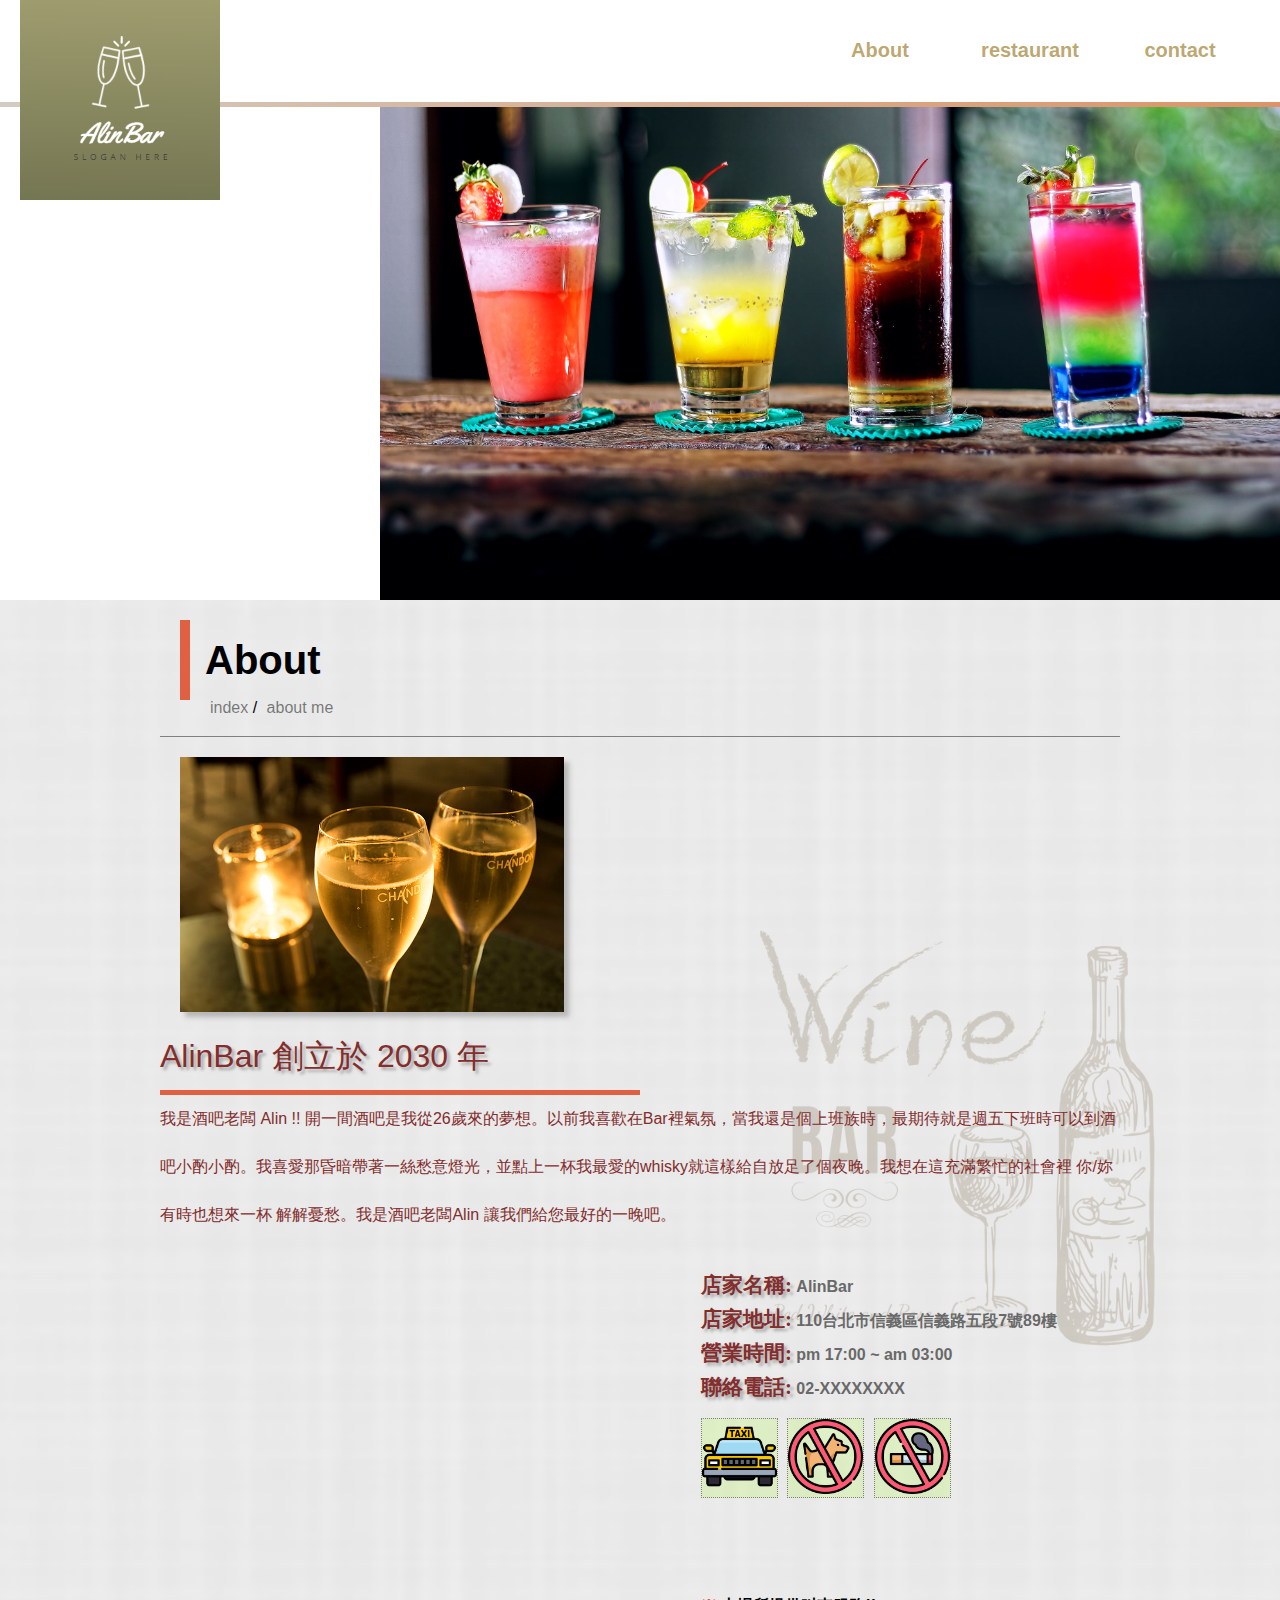
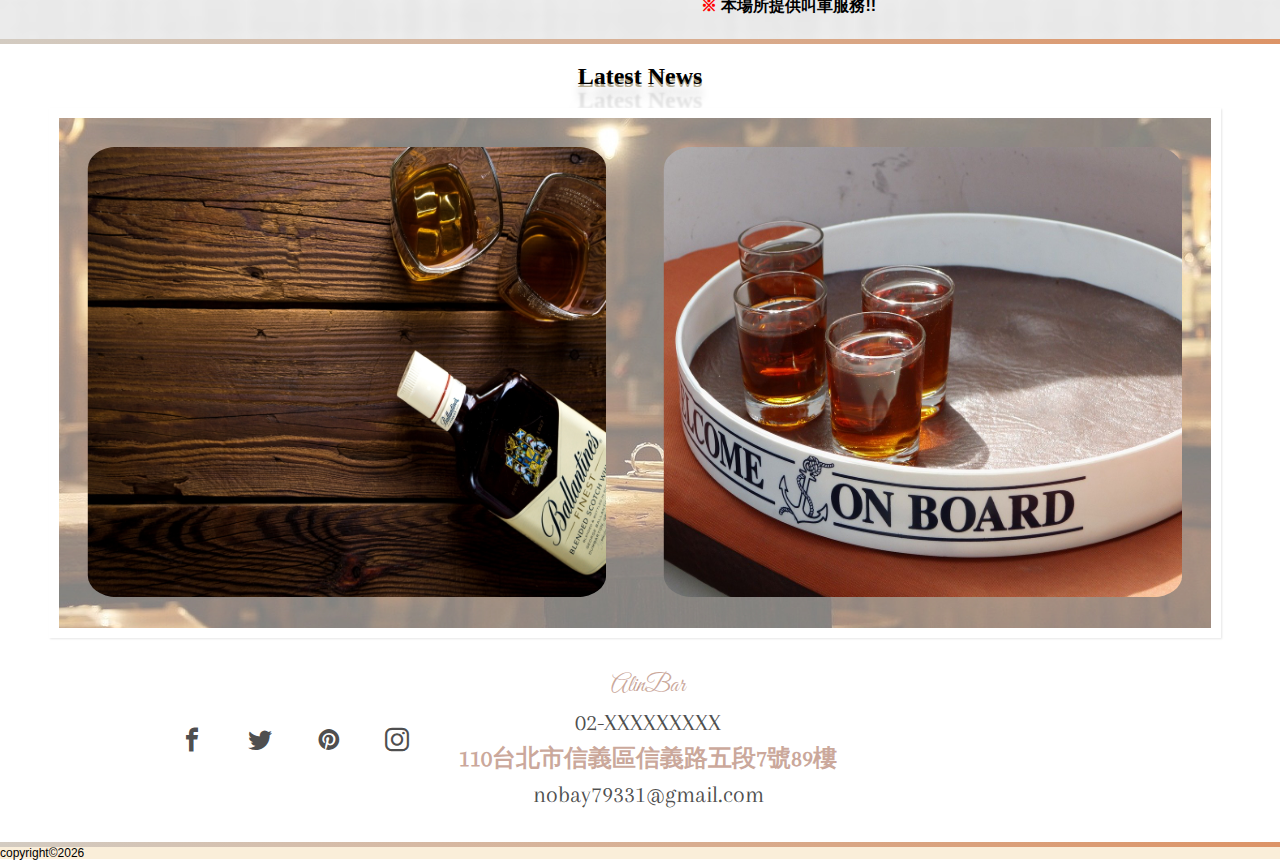
<file: alinbar.html>
<!DOCTYPE html>
<html lang="en">

<head>
    <meta charset="UTF-8">
    <meta name="viewport" content="width=device-width, initial-scale=1.0,shrink-to-fit=no">
    <meta http-equiv="X-UA-Compatible" content="ie=edge">
    <title>AlinBar</title>
    <link rel="stylesheet" href="/css/alinbar.css">
    <link rel="stylesheet" href="/css/reset.css">
    <link rel="stylesheet" href="/css/icon_style.css">
    <link rel="stylesheet" href="/css/slider.css">
    <link rel="stylesheet" href="/css/view.css">
    <link href="https://fonts.googleapis.com/css?family=Arapey|Dancing+Script|Great+Vibes&display=swap" rel="stylesheet">
</head>

<body>

    <div id="header" class="headerClass">
        <div class="nav">
            <div class="logo">
                <a href="#"><img src="/img/logo.png" alt="logo"></a>
            </div>
            <!--logo-->
            <ul class="menu">
                <li><a href="alinbar.html">About</a></li>
                <li><a href="restaurant.html">restaurant</a></li>
                <li><a href="">contact</a></li>
            </ul>

        </div>
        <!--nav-->
    </div>
    <!--header-->

    <div id="main">

        <div id="slider2">
            <div>
                <img src="/slider2_img/alcoholic-beverages-bar-beverage-cocktail-605408.jpg" width="900px" height="300px" alt="">
            </div>
            <div>
                <img src="/slider2_img/assorted-labeled-bottle-on-brown-shelf-2198400.jpg" width="900px" height="300px" alt="">
            </div>
            <div>
                <img src="/slider2_img/clear-glass-bottle-2345106.jpg" width="900px" height="300px" alt="">
            </div>
            <div>
                <img src="/slider2_img/alcohol-bar-bartender-beer-340996.jpg" width="500px" height="300px" alt="">
            </div>
        </div>



        <div id="it_bg">
            <div class="container">
                <div class="row">
                    <div class="row_tit">
                        <h2>About</h2>

                        <ul>
                            <li> <a href="">index </a>/</li>
                            <li> <a href="#">about me</a></li>
                        </ul>
                    </div>

                    <div class="intro_img">
                        <img src="/img/friends.jpg" alt="">
                    </div>



                    <div class="intro_rt ">
                        <h2>AlinBar 創立於 2030 年
                            <div class="intro_border"></div>
                        </h2>
                        <p>我是酒吧老闆 Alin !! 開一間酒吧是我從26歲來的夢想。以前我喜歡在Bar裡氣氛，當我還是個上班族時，最期待就是週五下班時可以到酒吧小酌小酌。我喜愛那昏暗帶著一絲愁意燈光，並點上一杯我最愛的whisky就這樣給自放足了個夜晚。我想在這充滿繁忙的社會裡 你/妳 有時也想來一杯 解解憂愁。我是酒吧老闆Alin 讓我們給您最好的一晚吧。
                        </p>
                    </div>


                    <div class="intr_map clearfix">
                        <iframe src="https://www.google.com/maps/embed?pb=!1m18!1m12!1m3!1d28920.094025812898!2d121.54737363955076!3d25.03367519999999!2m3!1f0!2f0!3f0!3m2!1i1024!2i768!4f13.1!3m3!1m2!1s0x3442abb6e9d93249%3A0xd508f7b3aa02d931!2z5Y-w5YyXMTAx6KeA5pmv5Y-w!5e0!3m2!1szh-TW!2stw!4v1579835348382!5m2!1szh-TW!2stw"
                            frameborder="0" style="border:0;" allowfullscreen=""></iframe>

                        <div id="map_intr">
                            <dl>
                                <dt>店家名稱:</dt>
                                <dd>AlinBar</dd><br>
                                <dt>店家地址:</dt>
                                <dd>110台北市信義區信義路五段7號89樓</dd><br>
                                <dt>營業時間:</dt>
                                <dd>pm 17:00 ~ am 03:00</dd><br>
                                <dt>聯絡電話:</dt>
                                <dd>02-XXXXXXXX</dd><br>
                            </dl>

                            <ul>
                                <li> <img src="/img/taxi.png" alt="taxi服務">
                                </li>
                                <li><img src="/img/no-pets.png" alt=""></li>
                                <li><img src="/img/no-smoking.png" alt=""></li>
                                <p> <span>※</span> 本場所提供叫車服務!!
                                </p>
                            </ul>
                        </div>
                        <!--map_intr-->
                    </div>
                    <!--intr_map-->
                </div>
                <!--row-->
            </div>
            <!--container-->
        </div>
        <!--it_bg-->

        <div class="view_new">
            <h1>Latest News</h1>
        </div>

        <div class="view view-first">

            <img class="view_img1" src="/img/view_new1.jpg" alt="first" />
            <img class="view_img2" src="/img/view_new.jpg" alt="two">


            <div class="mask">
                <h2>週五 紳士之夜</h2>
                <p>Your Text</p>
                <a href="#" class="info">Read More</a>
            </div>

        </div>



        <div class="footer clearfix">

            <div class="container">
                <div class="sns">
                    <ul>
                        <li>
                            <a href="#" class="icon-facebook" title=""></a>
                        </li>
                        <li>
                            <a href="#" class="icon-twitter" title=""></a>
                        </li>
                        <li>
                            <a href="#" class="icon-pinterest"></a>
                        </li>
                        <li>
                            <a href="#" class="icon-instagram"></a>
                        </li>
                    </ul>
                </div>

                <div class="ft_intr">
                    <h2>AlinBar</h2>
                    <a href="tel:02-XXXXXXXXX">02-XXXXXXXXX</a>
                    <address>110台北市信義區信義路五段7號89樓</address>
                    <a href="mailto:nobay79331@gmali.com">nobay79331@gmail.com</a>
                </div>
            </div>
        </div>
    </div>
    <!--main-->


    <div id="copyright"></div>
    <!-- <script src="js/jquery-1.11.0.js"></script> -->
    <script src="https://ajax.googleapis.com/ajax/libs/jquery/3.4.1/jquery.min.js"></script>
    <script src="/slidertest.js"></script>
    <script src="alinbar.js"></script>
</body>

</html>
</file>
<file: css/alinbar.css>
@import url('https://fonts.googleapis.com/css?family=Noto+Sans+TC&display=swap');
.headerClass {
    position: fixed;
    width: 100%;
    background-color: rgb(255, 255, 255);
    border: 1px solid transparent;
    border-width: 0 0 5px 0;
    border-image: linear-gradient(to right, rgba(141, 122, 97, 0.39) 0%, rgba(206, 102, 38, 0.705) 100%);
    border-image-slice: 7 12 14 5;
    z-index: 2;
}

.logo {
    left: 20px;
    position: fixed;
}

.logo img {
    width: 200px;
    height: 200px;
}

@media screen and(max-width:860px) {
    .logo img {
        max-width: 50%;
        max-height: 50%;
    }
}

.menu {
    float: right;
    line-height: 100px;
    display: table;
}

.menu li {
    display: inline-block;
    /* font-family: Georgia, 'Times New Roman', Times, serif; */
    font-weight: bold;
    font-size: 20px;
    width: 100px;
    text-align: center;
    padding-right: 50px;
}

.menu li a {
    -webkit-transition: all 0.5s;
    -moz-transition: all 0.5s;
    -o-transition: all 0.5s;
    transition: all 0.5s;
    color: #926d109c;
    display: block;
}

.menu li a:hover {
    color: #2e2306a9;
}

.restbg {
    position: relative;
    background: url(/img/onebg.jpg)center center no-repeat;
    background-size: cover;
    height: 500px;
}

.logofull {
    content: "";
    position: absolute;
    width: 100%;
    height: 100%;
    background: rgba(255, 255, 255, 0.2);
    /* z-index: 1; */
    text-align: center;
}

.logofull img {
    position: relative;
    top: 20%;
}

.onetitle {
    padding: 20px;
}

.onetitle h2 {
    text-align: left;
    font-size: 36px;
    font-weight: bold;
    color: rgba(255, 255, 255, 0.466);
}

.onetitle img {
    margin: 0;
    vertical-align: middle;
}

#it_bg {
    background: url(/img/fabric_plaid.png)center;
    background-size: cover;
    position: relative;
    z-index: 1;
}

#it_bg:before {
    content: "";
    display: block;
    background: url(/img/intro_op_bg.png)center center no-repeat;
    background-size: contain;
    position: absolute;
    width: 500px;
    height: 500px;
    z-index: -1;
    opacity: .2;
    left: 55.6%;
    top: 29.3%;
}

.container {
    max-width: 960px;
    margin: 0px auto;
}

@media screen and (max-width:860px) {
    .container {
        max-width: 640px;
    }
}

.row {
    margin: 0 auto;
    width: 100%;
}

.row_tit {
    padding: 20px;
    border-bottom: 1px solid gray;
}

.row_tit h2 {
    font-size: 40px;
    font-weight: bold;
    line-height: 2em;
    padding: 0px 0px 0px 15px;
    border-left: rgb(224, 97, 65) 10px solid;
}

.row_tit ul {
    margin-left: 30px;
    display: inline-block;
}

.row_tit li {
    display: inline-block;
    margin-right: 5px;
}

.row_tit a {
    color: rgba(0, 0, 0, 0.5);
}

.row_tit a:hover {
    opacity: .5;
}

.intro_img {
    text-align: center;
    width: 100%;
    float: left;
}

.intro_img img {
    float: left;
    margin: 20px;
    width: 40%;
    box-shadow: 5px 5px 5px #6b6b6b67;
}

.intro_rt {
    margin-bottom: 30px;
    clear: both;
}

.intro_rt h2 {
    color: rgb(131, 45, 45);
    font-size: 2em;
    /* font-family: cursive; */
    line-height: 1.5;
    text-shadow: 3px 3px 3px rgb(104, 103, 102, .5);
}

.intro_border {
    width: 50%;
    height: 10px;
    border-bottom: 5px solid rgb(224, 97, 65);
}

.intro_rt p {
    /* font-family: cursive; */
    line-height: 3;
    font-size: 1em;
    color: rgb(131, 45, 45);
}


/*footer*/

.footer {
    clear: both;
    width: 100%;
    border: 5px solid transparent;
    border-width: 0px 0 5px 0;
    border-image: linear-gradient(to right, rgba(141, 122, 97, 0.39) 0%, rgba(206, 102, 38, 0.705) 100%);
    border-image-slice: 7 12 14 5;
    background-color: white;
}

.sns {
    display: table-cell;
    vertical-align: middle;
}

.sns li {
    display: inline-block;
}

.sns a {
    display: block;
    padding: 10px 20px;
    color: rgba(0, 0, 0, 0.7);
    font-size: 24px;
    text-decoration: none;
}

.sns a:hover {
    color: rgba(0, 0, 0, 0.7);
    transition-duration: .8s;
    opacity: 0.7;
}

.ft_intr {
    padding: 30px;
    font-family: 'Arapey', serif, cursive;
    display: table-cell;
    vertical-align: middle;
    text-align: center;
}

.ft_intr h2 {
    font-family: 'Great Vibes', cursive;
    line-height: 1.5em;
    font-size: 1.5em;
    color: rgba(151, 82, 56, 0.5);
}

.ft_intr>a {
    line-height: 1.5em;
    font-size: 1.5em;
    color: rgba(0, 0, 0, 0.7);
}

.ft_intr address {
    color: rgba(151, 82, 56, 0.5);
    line-height: 1.5em;
    font-size: 1.5em;
    font-weight: bold;
}

.clearfix:after {
    content: ".";
    display: block;
    height: 0;
    clear: both;
    visibility: hidden;
}

.clearfix {
    display: inline-block;
}


/* Hide from IE Mac */

.clearfix {
    display: block;
}


/* End hide from IE Mac */


/* end of clearfix */

#slider2 {
    margin: 0px auto;
    position: relative;
    width: 100%;
    height: 600px;
}

#slider2 div {
    position: absolute;
    top: 0px;
    right: 0px;
    bottom: 0px;
}

#slider2 img {
    width: 100%;
    height: 100%;
}


/*google map*/

.intr_map {
    padding-bottom: 20px;
    width: 100%;
}

.intr_map iframe {
    float: left;
    width: 50%;
    height: 350px;
}

#map_intr {
    width: 45%;
    float: right;
}

#map_intr dl {
    padding-left: 3%;
    float: left;
    width: 100%;
}

#map_intr dt,
dd {
    display: inline;
}

#map_intr dt {
    color: rgb(131, 45, 45);
    /* font-family: cursive; */
    line-height: 1.5;
    text-shadow: 3px 3px 3px rgb(104, 103, 102, .5);
    font-size: 1.3em;
    font-weight: bolder;
    font-family: cursive;
}

#map_intr dd {
    line-height: 2em;
    /* font-family: cursive, Arial, Helvetica, sans-serif; */
    color: rgb(105, 105, 105);
    font-weight: bolder;
}

#map_intr ul {
    padding-top: 3%;
    padding-left: 3%;
    float: left;
}

#map_intr li {
    display: inline-block;
    margin-right: 5px;
    background-color: rgba(172, 255, 47, 0.205);
    border: 1px dotted gray;
    width: 75px;
}

#map_intr p>span {
    color: red;
    font-weight: bold;
}

#map_intr p {
    color: black;
    font-weight: bold;
    padding-top: 100px;
}


/*copyright*/

#copyright {
    background-color: rgba(245, 222, 179, 0.507);
    font-size: 12px;
}


/*menu*/

.menu_navbar {
    font-family: "Times New Roman", Georgia, cursive;
    width: 20%;
    float: left;
}

.menu_navbar h2 {
    padding-left: 10px;
    font-size: 1.5em;
    line-height: 3em;
    font-weight: bold;
    color: rgb(165, 57, 37);
}

.menu_navbar ul {
    /* border: 1px solid black; */
    line-height: 2em;
}

.menu_navbar li {
    box-shadow: peru 2px 2px 2px;
    background-color: rgb(202, 199, 165, .5);
    margin-top: 5px;
}

.menu_navbar li a {
    padding-left: 20px;
    color: rgba(32, 30, 30, 0.8);
    font-weight: bold;
    text-shadow: rgba(128, 128, 128, 0.5) 2px 2px 2px;
}

.menu_navbar li:hover {
    transition-duration: 1.5s;
    background-color: rgb(202, 199, 165);
    opacity: .8;
}


/*setting*/

.menu_layout {
    float: left;
    width: 79.792%;
}

.bar_setting {
    margin: 10px;
    width: 100%;
}

.bar_setting ul li h2 {
    padding: 10px;
    font-family: 'Noto Sans TC', sans-serif;
    font-weight: bold;
    font-size: 1.5em;
    color: rgba(255, 99, 71, 0.459);
    line-height: 2em;
}

.bar_setting ul li {
    width: 47.5%;
    box-shadow: 3px 3px 3px 3px #cccccc;
    border-radius: 5%;
    border: wheat 1px solid;
    background-color: rgba(210, 180, 140, 0.164);
    margin: 7px;
    display: inline-block;
    text-align: center;
}

.bar_setting ul li p {
    font-family: 'Noto Sans TC', sans-serif;
    font-size: 14px;
    color: tomato;
    font-weight: bold;
    line-height: 1.7em;
    padding: 20px;
}

.bar_setting ul li span {
    font-family: 'Noto Sans TC', sans-serif;
    font-size: 14px;
    color: blue;
    font-weight: 900;
    line-height: 1.7em;
    padding: 20px;
}

.bar_setting ul li:last-child {
    width: 98%;
}

.bar_setting ul li img {
    width: 360px;
    height: 240px;
}


/*Liquor*/

.bar_liquor {
    width: 96.5%;
}

.liquor_menu {
    width: 100%;
    margin: 20px;
    border: 1px solid transparent;
    border-width: 5px;
    border-image: linear-gradient(to top, rgba(128, 128, 128, 0.5) 0%, rgba(0, 0, 0, 0.5) 100%);
    border-image-slice: 7 12 14 5;
    box-shadow: rgba(255, 166, 0, 0.5) 3px 3px 3px;
}

.liquor_menu img {
    width: 100%;
}
</file>
<file: css/icon_style.css>
@font-face {
  font-family: 'icomoon';
  src:  url('fonts/icomoon.eot?c1yutw');
  src:  url('fonts/icomoon.eot?c1yutw#iefix') format('embedded-opentype'),
    url('fonts/icomoon.ttf?c1yutw') format('truetype'),
    url('fonts/icomoon.woff?c1yutw') format('woff'),
    url('fonts/icomoon.svg?c1yutw#icomoon') format('svg');
  font-weight: normal;
  font-style: normal;
  font-display: block;
}

[class^="icon-"], [class*=" icon-"] {
  /* use !important to prevent issues with browser extensions that change fonts */
  font-family: 'icomoon' !important;
  speak: none;
  font-style: normal;
  font-weight: normal;
  font-variant: normal;
  text-transform: none;
  line-height: 1;

  /* Better Font Rendering =========== */
  -webkit-font-smoothing: antialiased;
  -moz-osx-font-smoothing: grayscale;
}

.icon-facebook:before {
  content: "\ea90";
}
.icon-instagram:before {
  content: "\ea92";
}
.icon-twitter:before {
  content: "\ea96";
}
.icon-pinterest:before {
  content: "\ead1";
}
</file>
<file: css/slider.css>
/********** SLIDER **********/

.slider {
    max-width: 100%;
    /* margin: 0px auto 30px auto; */
}

.slider img {
    border: brown 2px solid;
    border-radius: 20%;
    width: 98%;
    height: 450px;
}

.slide-viewer {
    position: relative;
    /* needed for IE7 */
    overflow: hidden;
    height: 480px;
}

.slide-group {
    width: 100%;
    height: 100%;
    position: relative;
}

.slide {
    width: 100%;
    height: 100%;
    display: none;
    position: absolute;
}

.slide:first-child {
    display: block;
}


/********** BUTTONS **********/

.slide-buttons {
    margin-left: 200px;
    text-align: center;
}

.slide-btn {
    border: none;
    background: none;
    color: #000;
    font-size: 200%;
    line-height: 0.5em;
}

.slide-btn.active,
.slide-btn:hover {
    color: #ed8e6c;
    cursor: pointer;
}
</file>
<file: css/view.css>
.view_new {
    border: 5px solid transparent;
    border-width: 5px 0 0px 0;
    border-image: linear-gradient(to right, rgba(141, 122, 97, 0.39) 0%, rgba(206, 102, 38, 0.705) 100%);
    border-image-slice: 7 12 14 5;
    background-color: white;
    font-family: cursive;
}

.view_new>h1 {
    font-weight: bold;
    font-size: 24px;
    text-align: center;
    padding: 20px;
    text-shadow: 0px 3px 0px #b2a98f, 0px 14px 10px rgba(0, 0, 0, 0.15), 0px 24px 2px rgba(0, 0, 0, 0.1), 0px 34px 30px rgba(0, 0, 0, 0.1);
}

.view {
    background: url(/img/view_bg.jpg)center center no-repeat;
    background-size: cover;
    width: 90%;
    height: 510px;
    border: 10px solid white;
    overflow: hidden;
    position: relative;
    text-align: center;
    box-shadow: 1px 1px 2px #e6e6e6;
    cursor: default;
    left: 3.8%;
}

.view .mask,
.view .content {
    width: 100%;
    height: 510px;
    position: absolute;
    overflow: hidden;
    top: 0;
    left: 0
}

.view img {
    border-radius: 10%;
    padding: 2.5%;
    width: 45%;
    height: 450px;
    display: block;
    position: relative;
}

.view_img1 {
    width: 50%;
    height: 200px;
    float: left;
}

.view_img2 {
    height: 200px;
    width: 50%;
}

.view h2 {
    text-transform: uppercase;
    color: #fff;
    text-align: center;
    position: relative;
    font-size: 17px;
    padding: 10px;
    background: rgba(226, 174, 95, 0.8);
    margin: 150px 0 0 0
}

.view p {
    color: rgba(226, 174, 95, 0.8);
    font-family: Georgia, serif;
    font-style: italic;
    font-size: 14px;
    position: relative;
    padding: 10px 20px 20px;
    text-align: center
}

.view a.info {
    display: inline-block;
    text-decoration: none;
    padding: 7px 14px;
    background: rgba(233, 23, 23, 0.6);
    color: #fff;
    text-transform: uppercase;
    box-shadow: 0 0 10px grey;
}

.view a.info:hover {
    box-shadow: 0 0 10px black;
}

.view-first img {
    transition: all 0.2s linear;
}

.view-first .mask {
    opacity: 0;
    background-color: rgba(255, 255, 255, 0.5);
    transition: all 0.4s ease-in-out;
}

.view-first h2 {
    transform: translateY(-100px);
    opacity: 0;
    transition: all 0.2s ease-in-out;
}

.view-first p {
    transform: translateY(100px);
    opacity: 0;
    transition: all 0.2s linear;
}

.view-first a.info {
    opacity: 0;
    transition: all 0.2s ease-in-out;
}

.view-first:hover img {
    transform: scale(0.95);
}

.view-first:hover .mask {
    opacity: 1;
}

.view-first:hover h2,
.view-first:hover p,
.view-first:hover a.info {
    opacity: 1;
    transform: translateY(0px);
}

.view-first:hover p {
    transition-delay: 0.1s;
}

.view-first:hover a.info {
    transition-delay: 0.2s;
}
</file>
